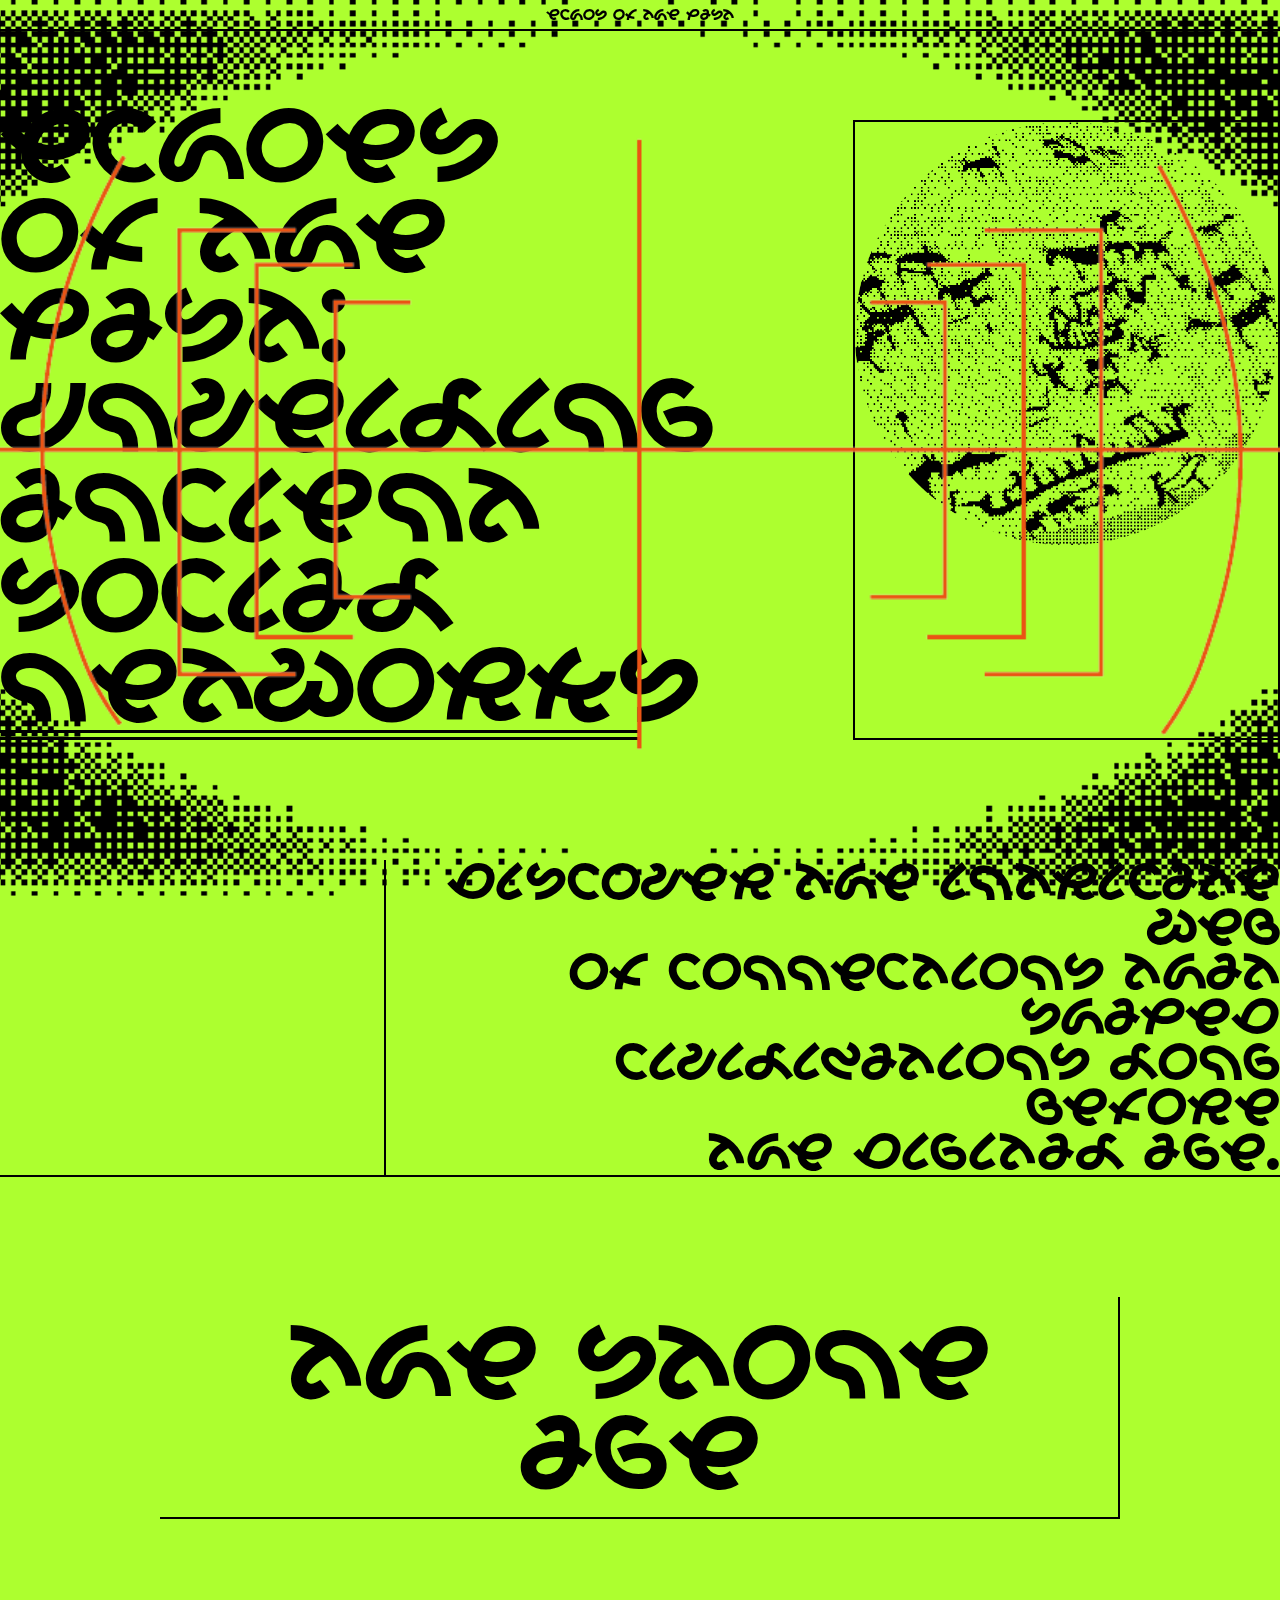
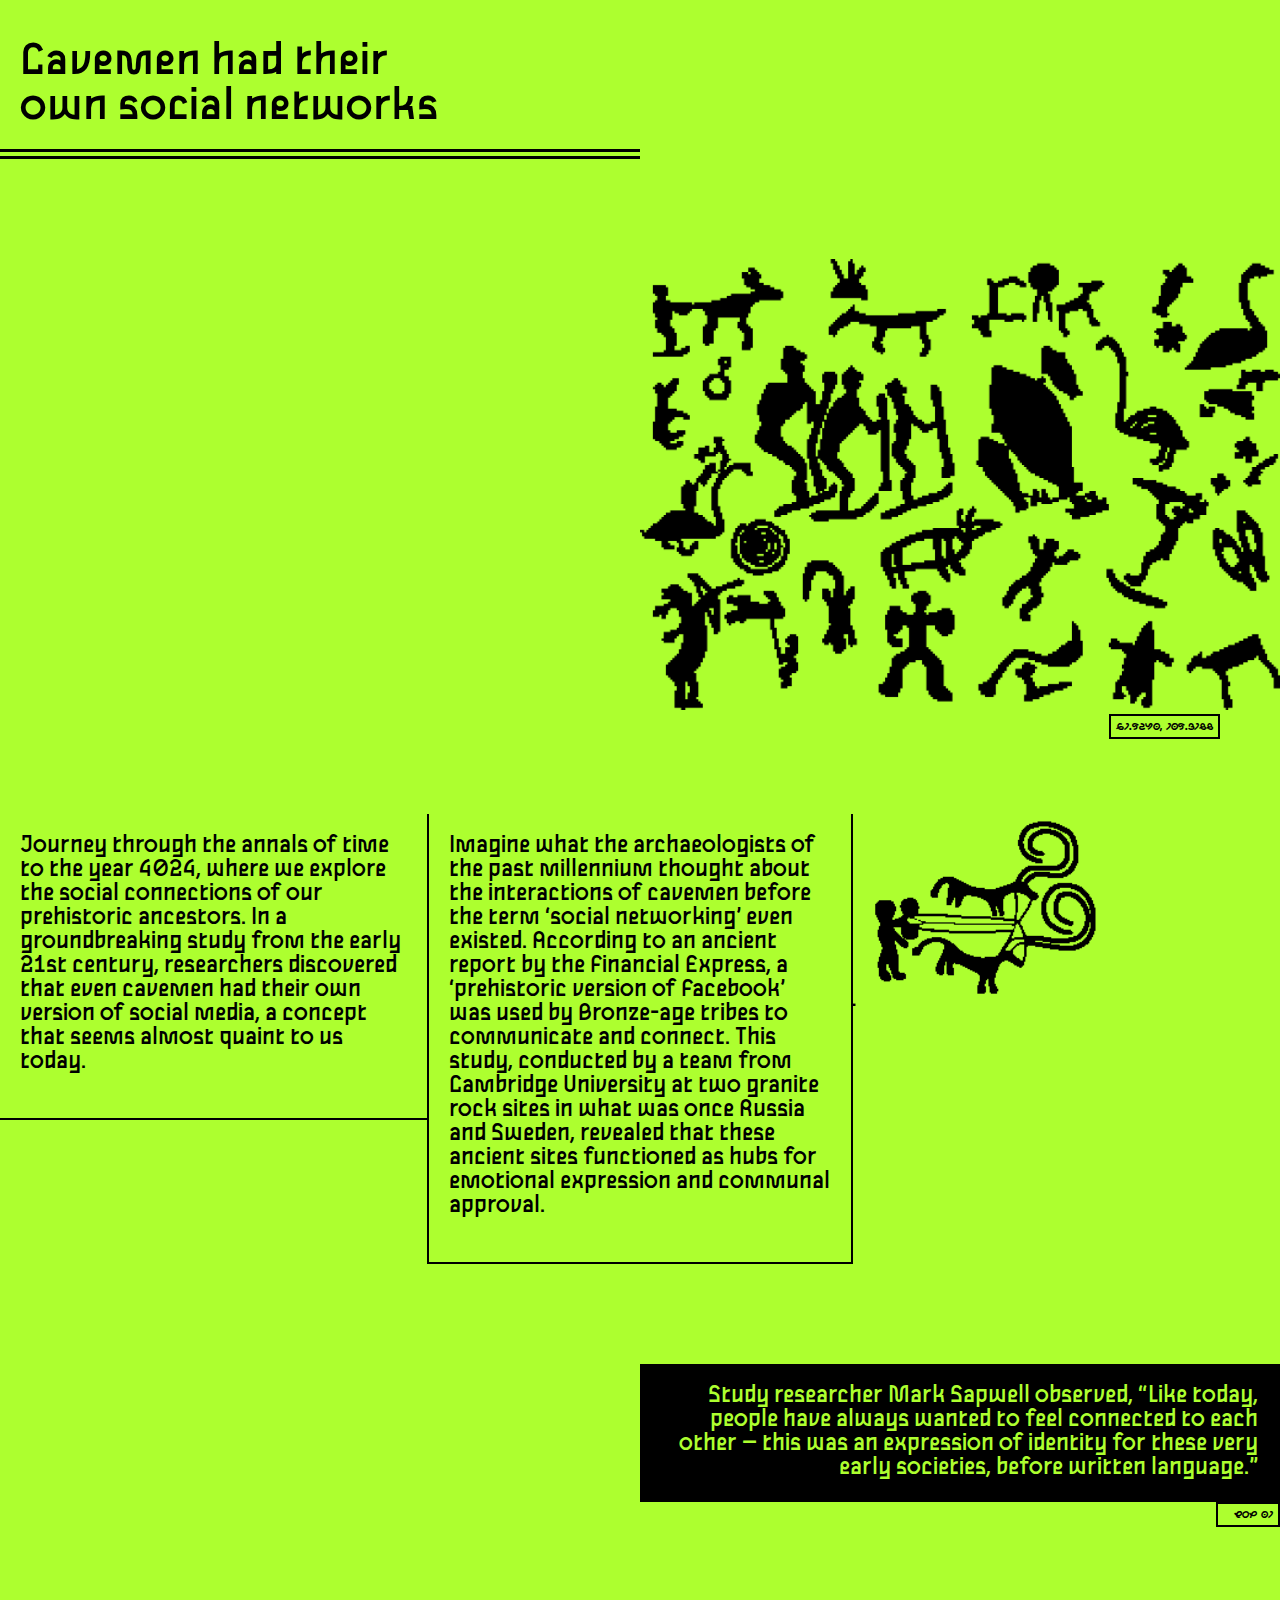
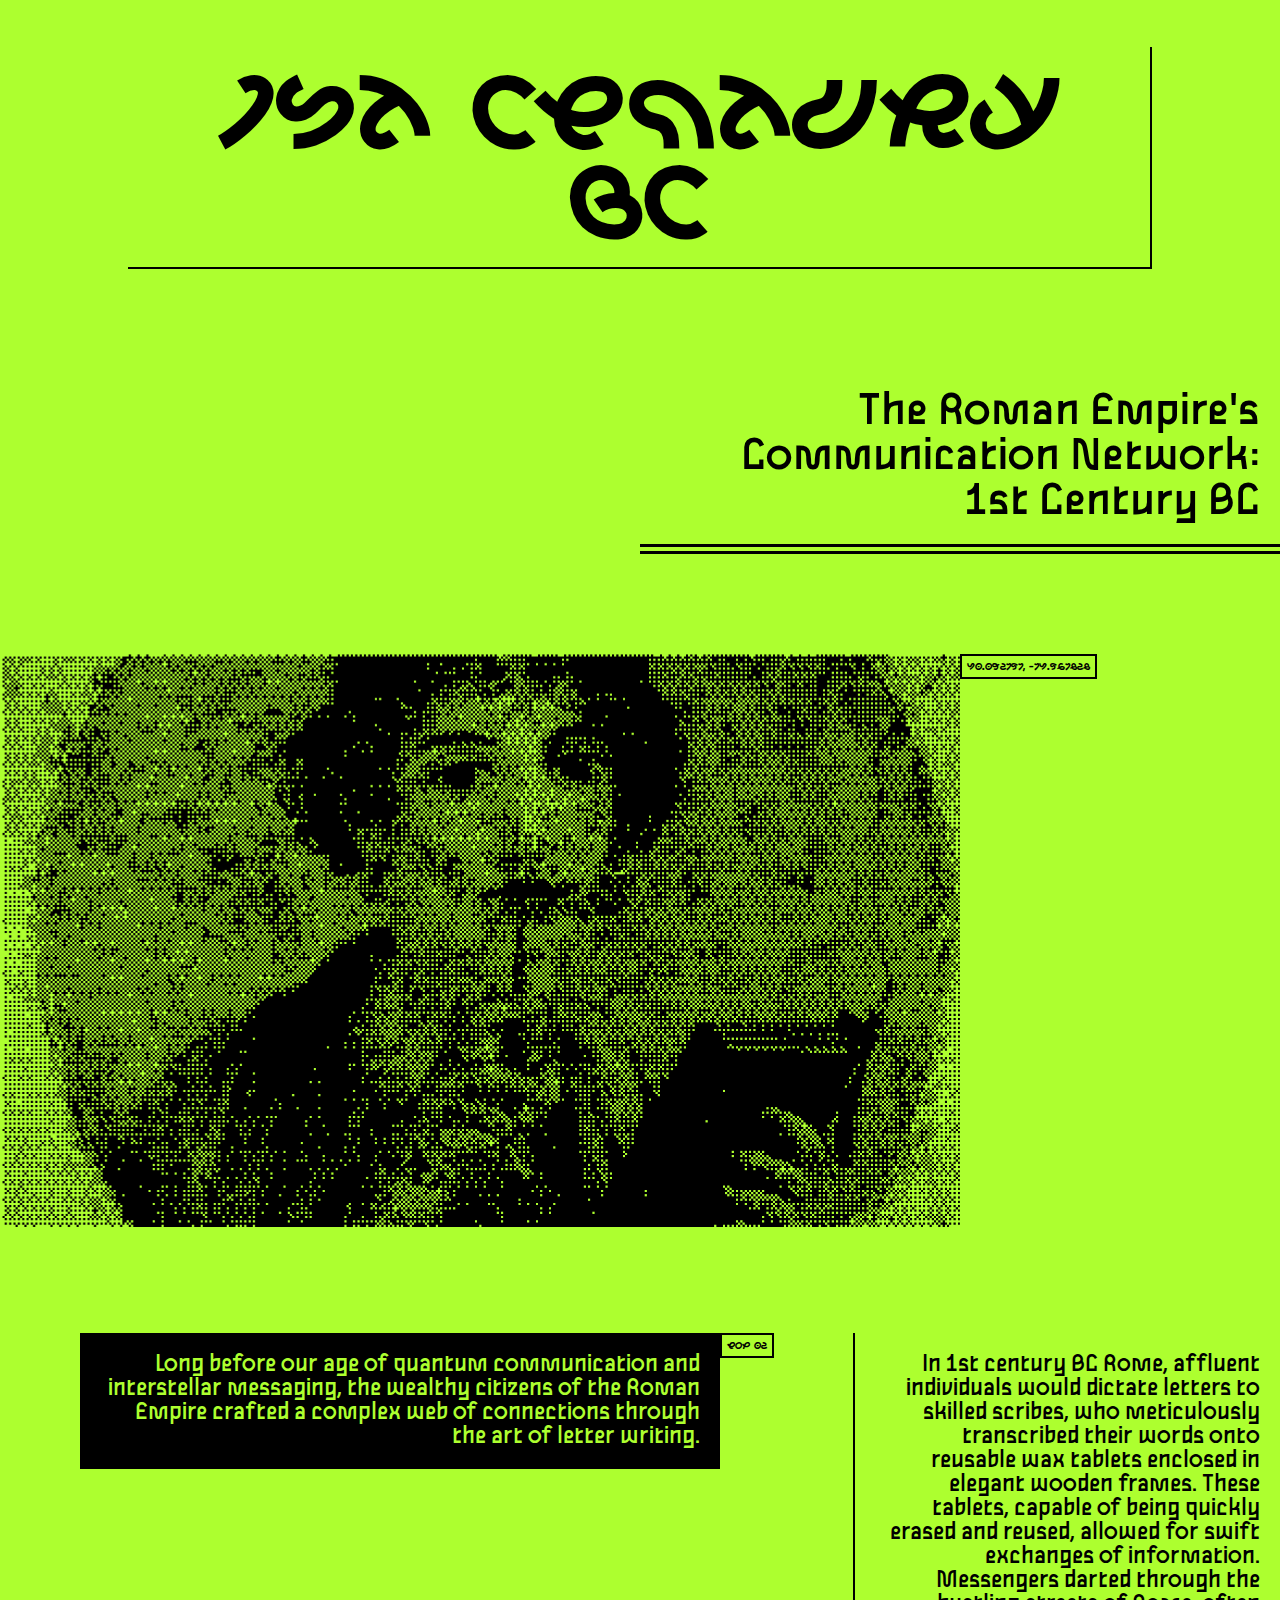
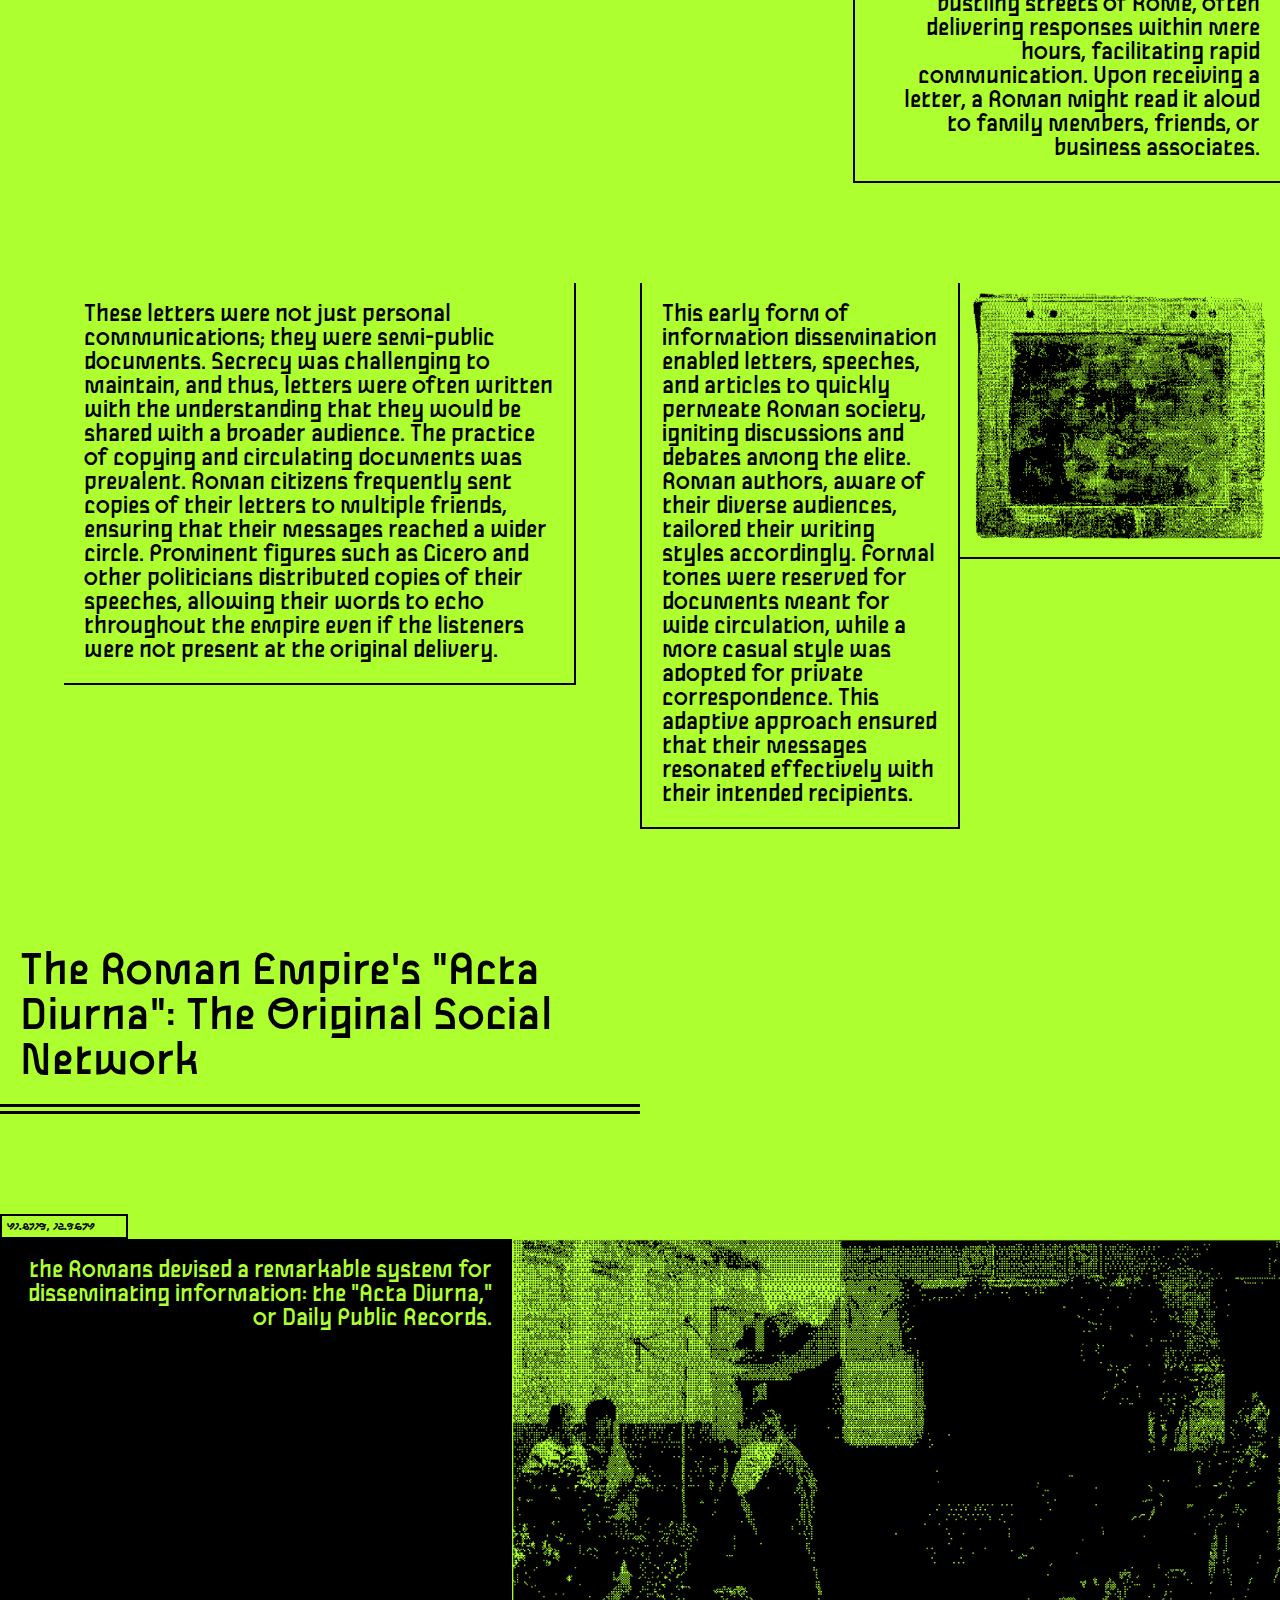
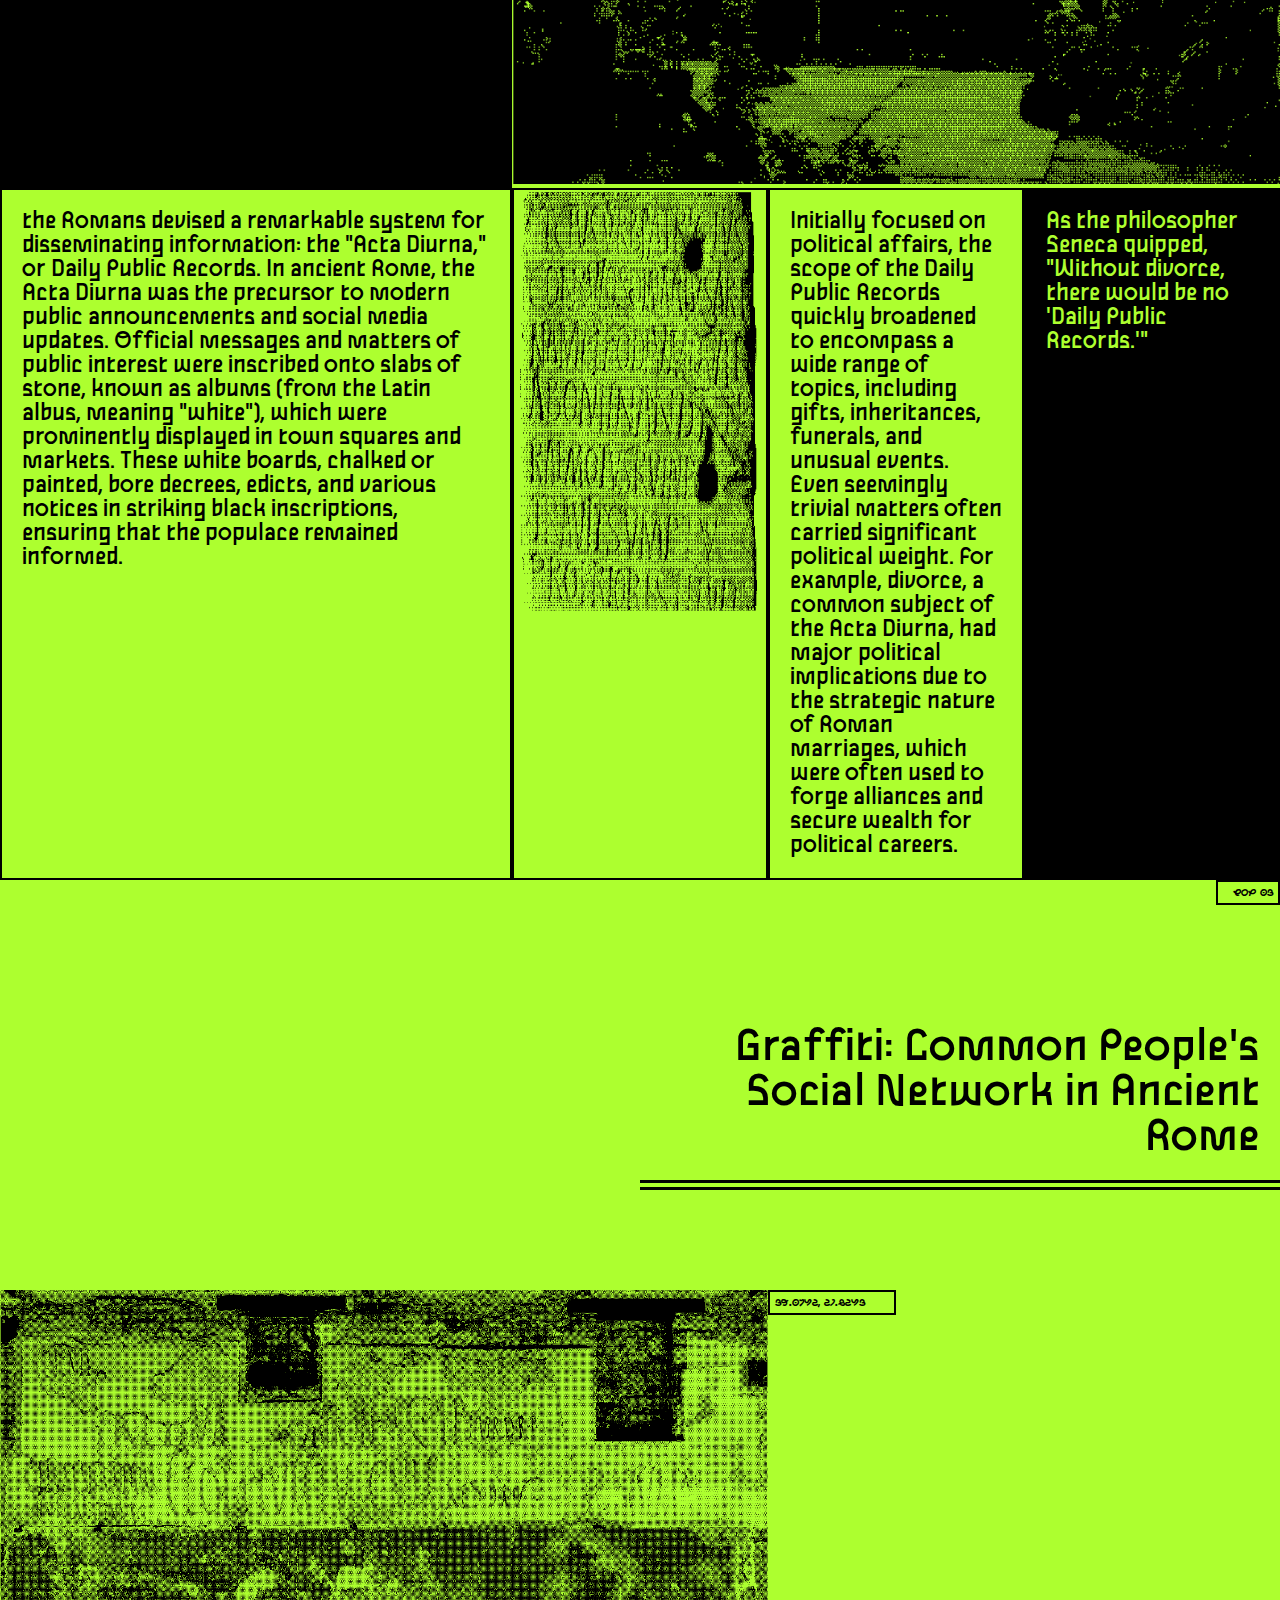
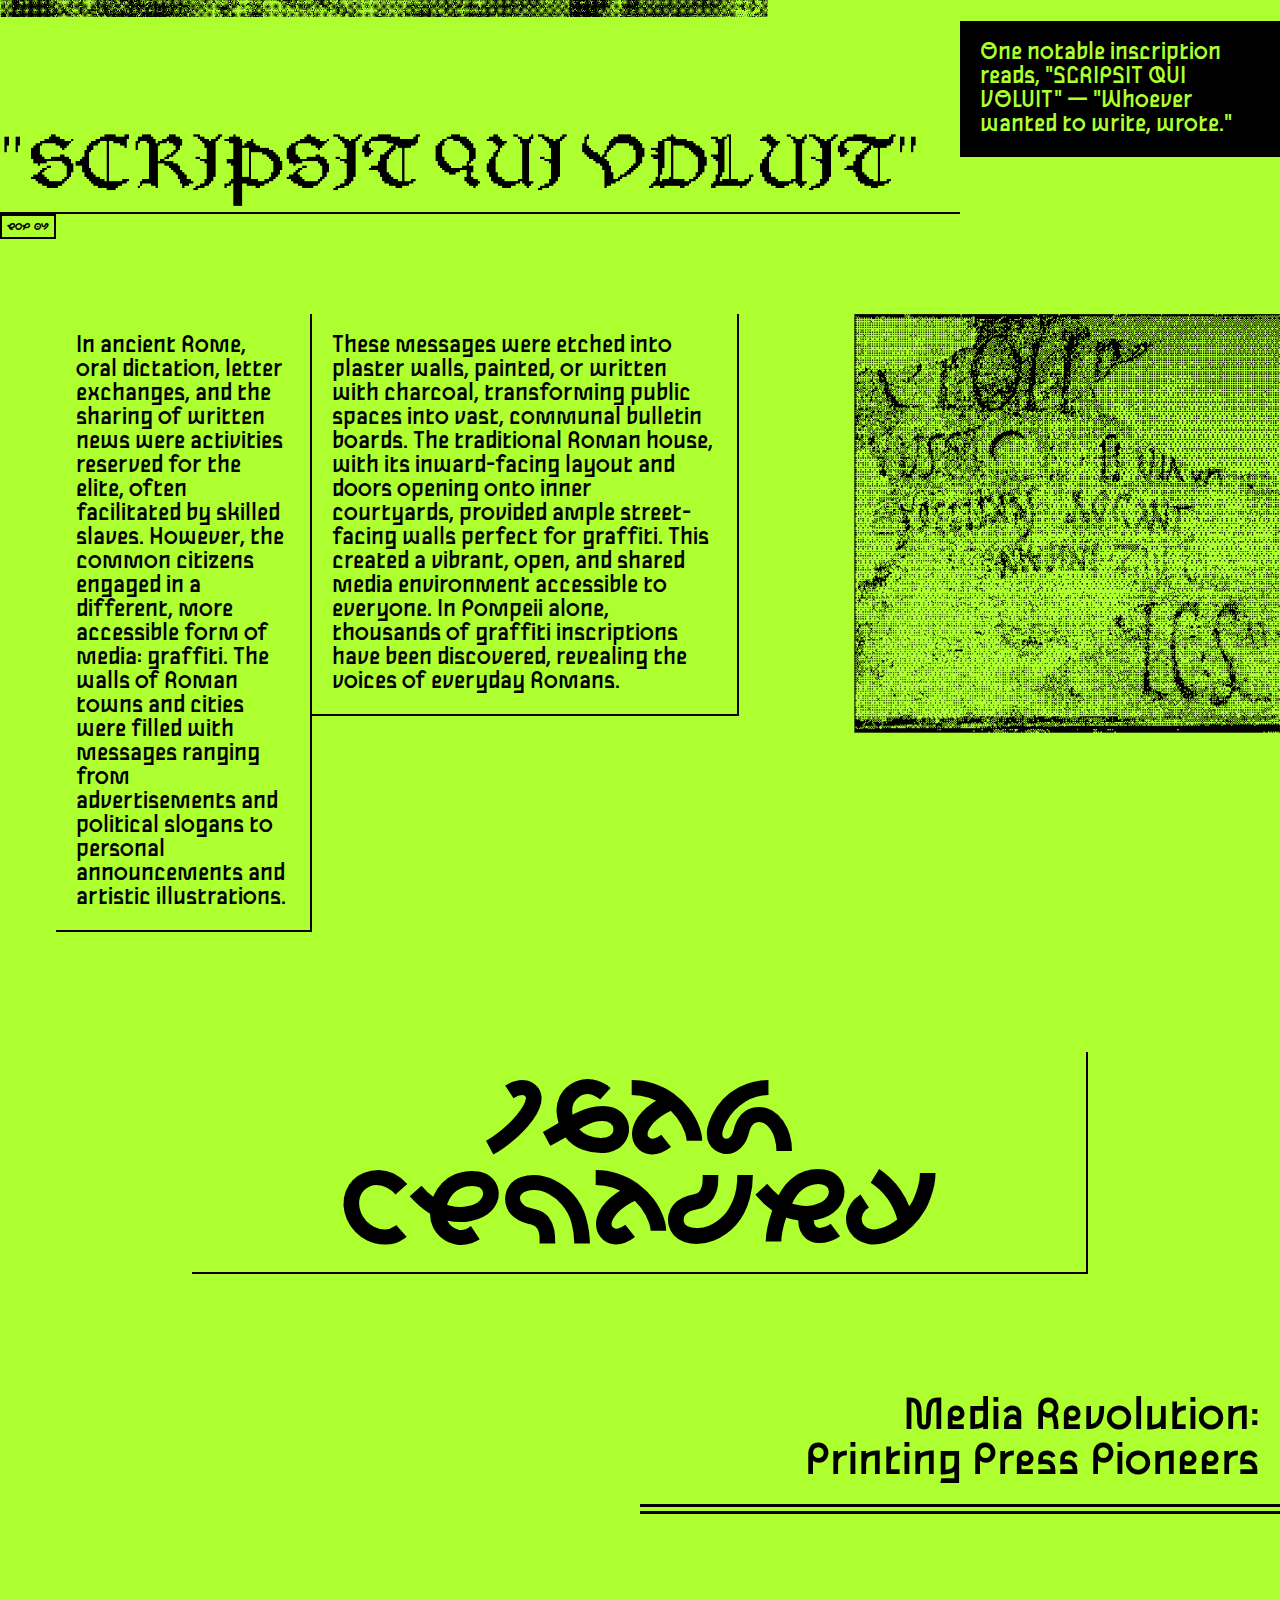
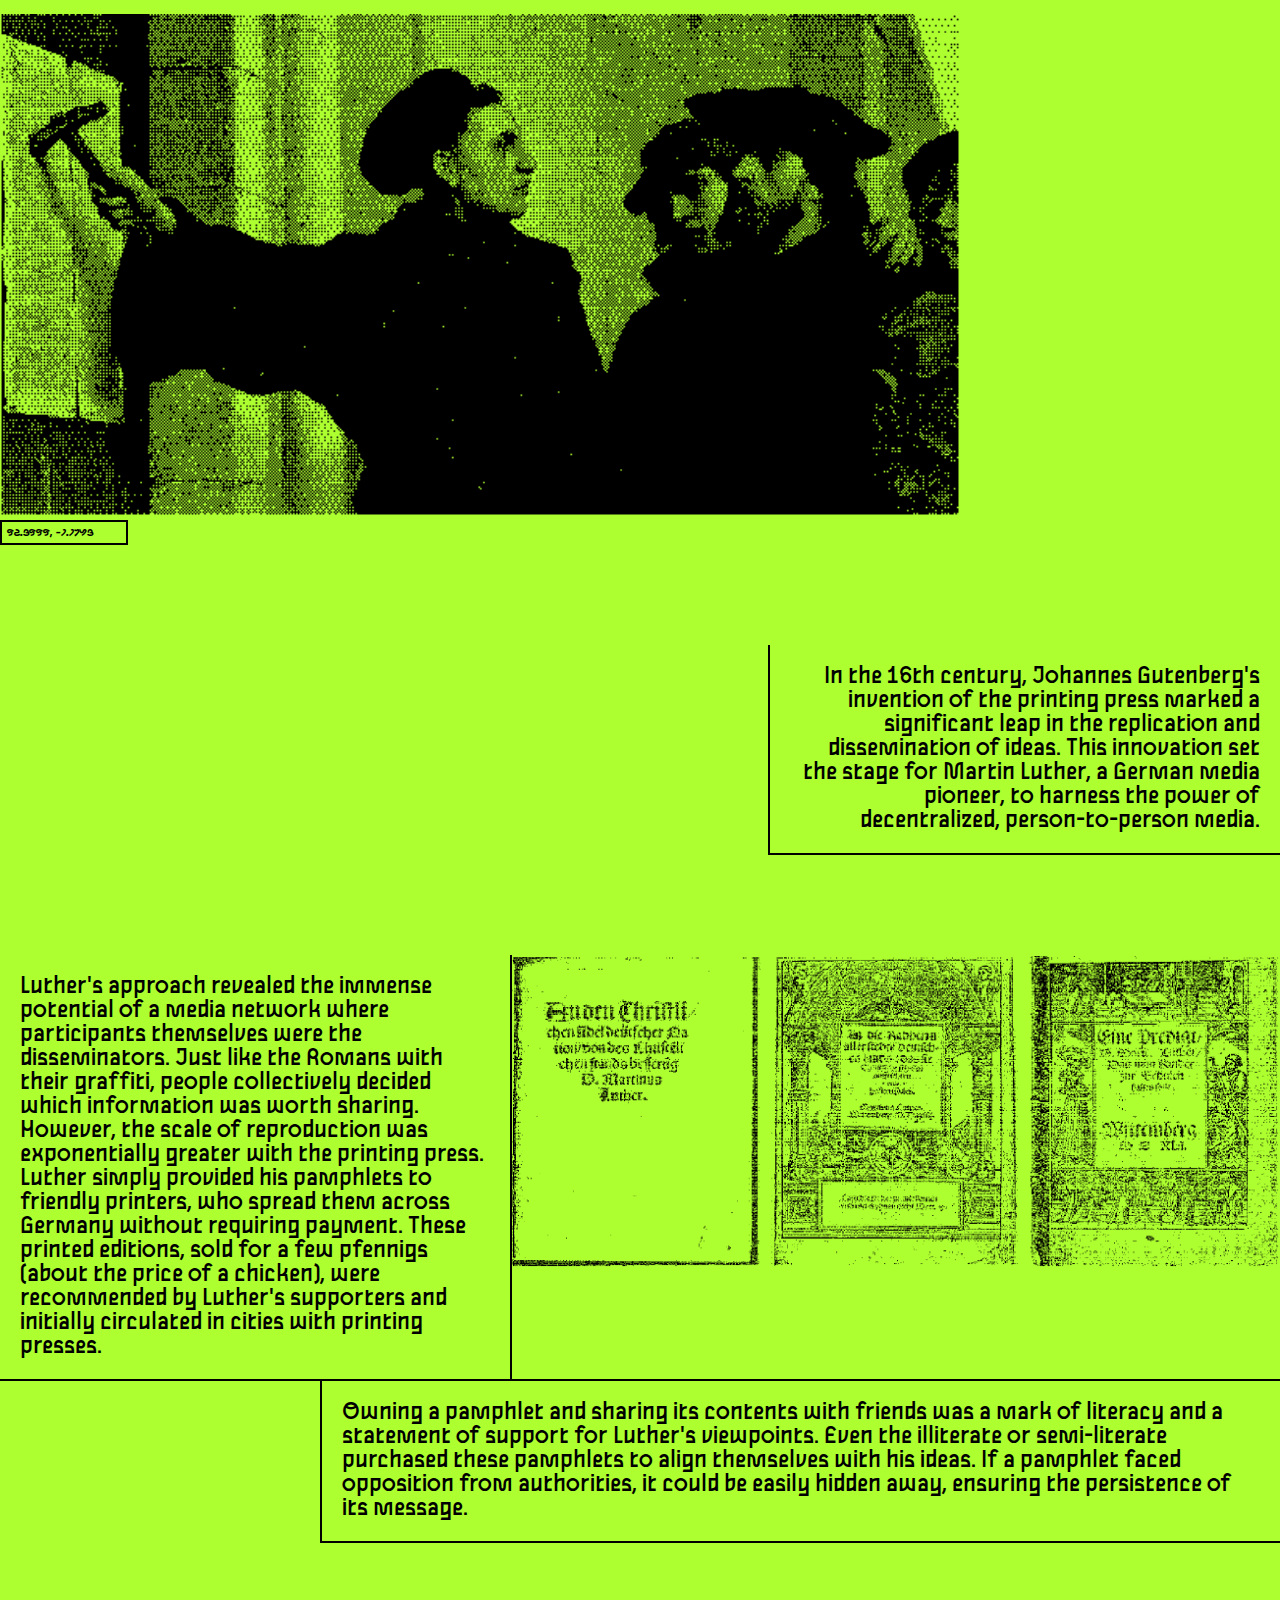
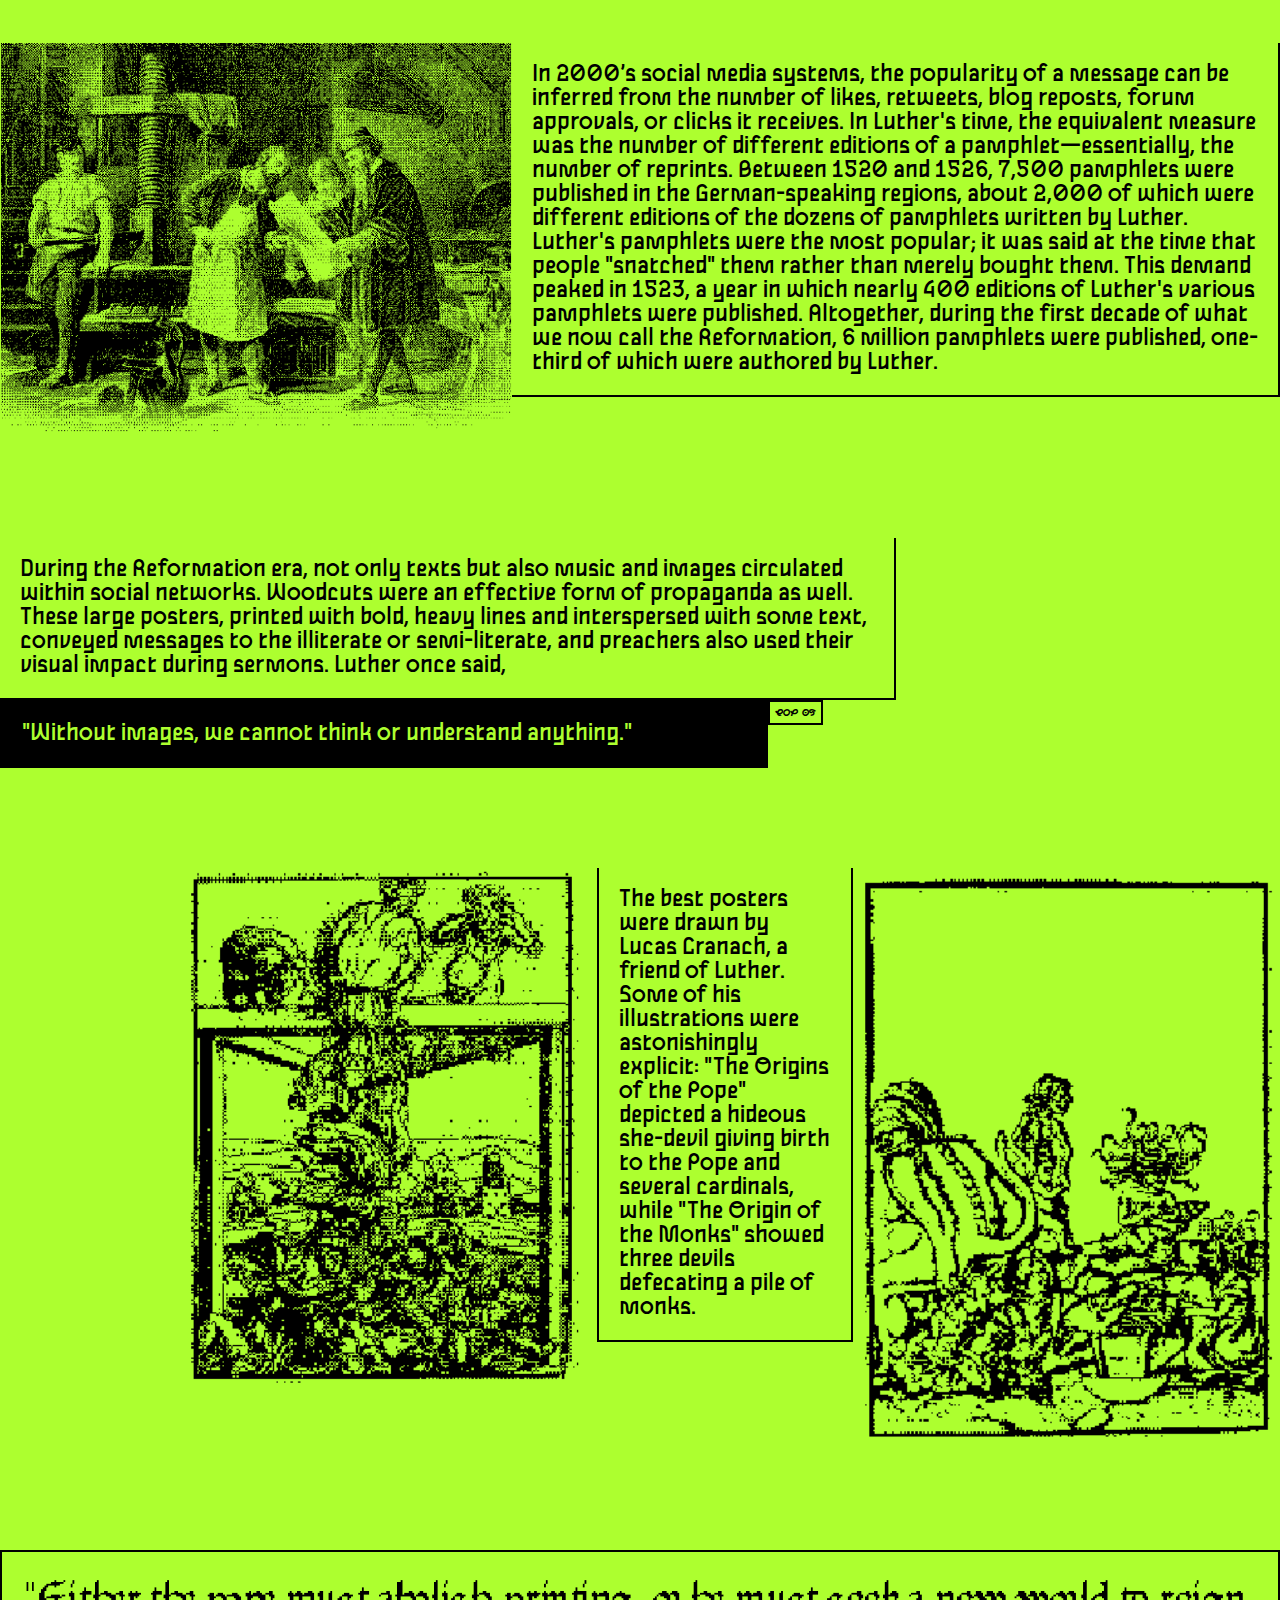
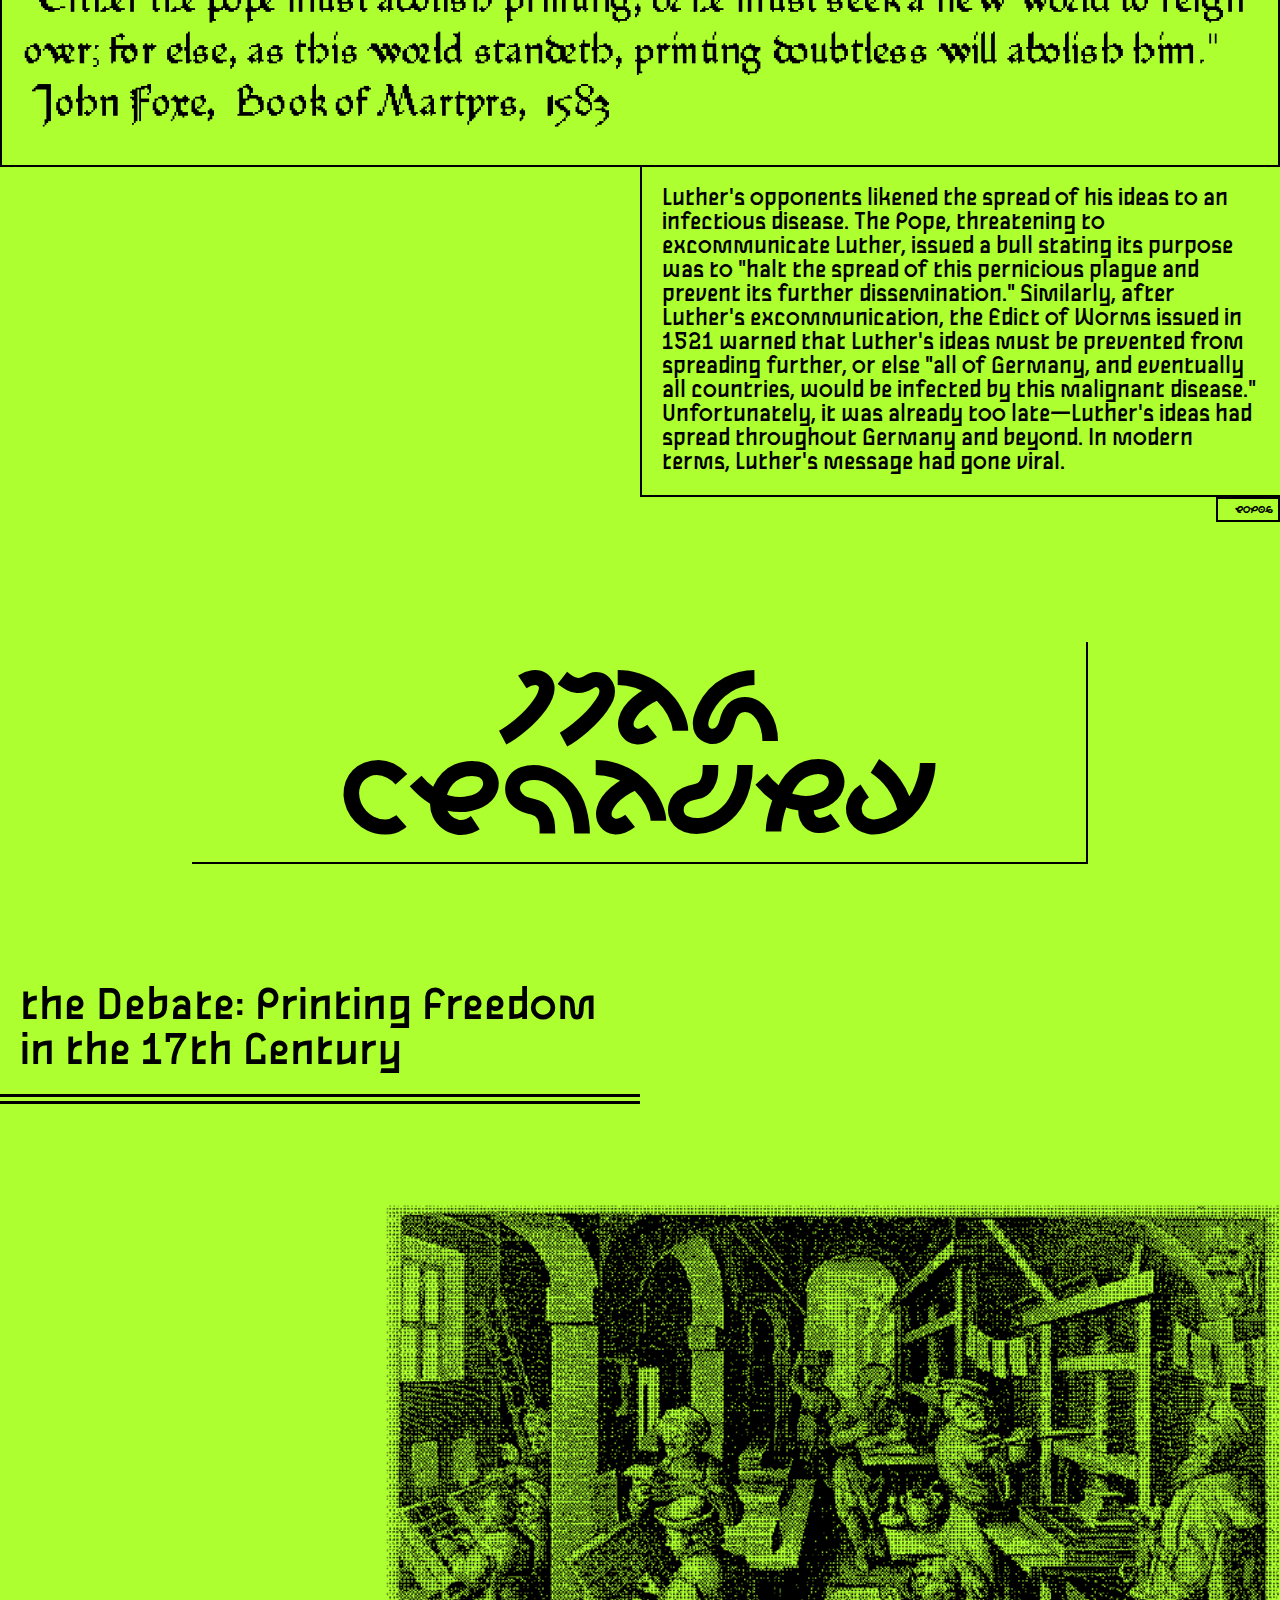
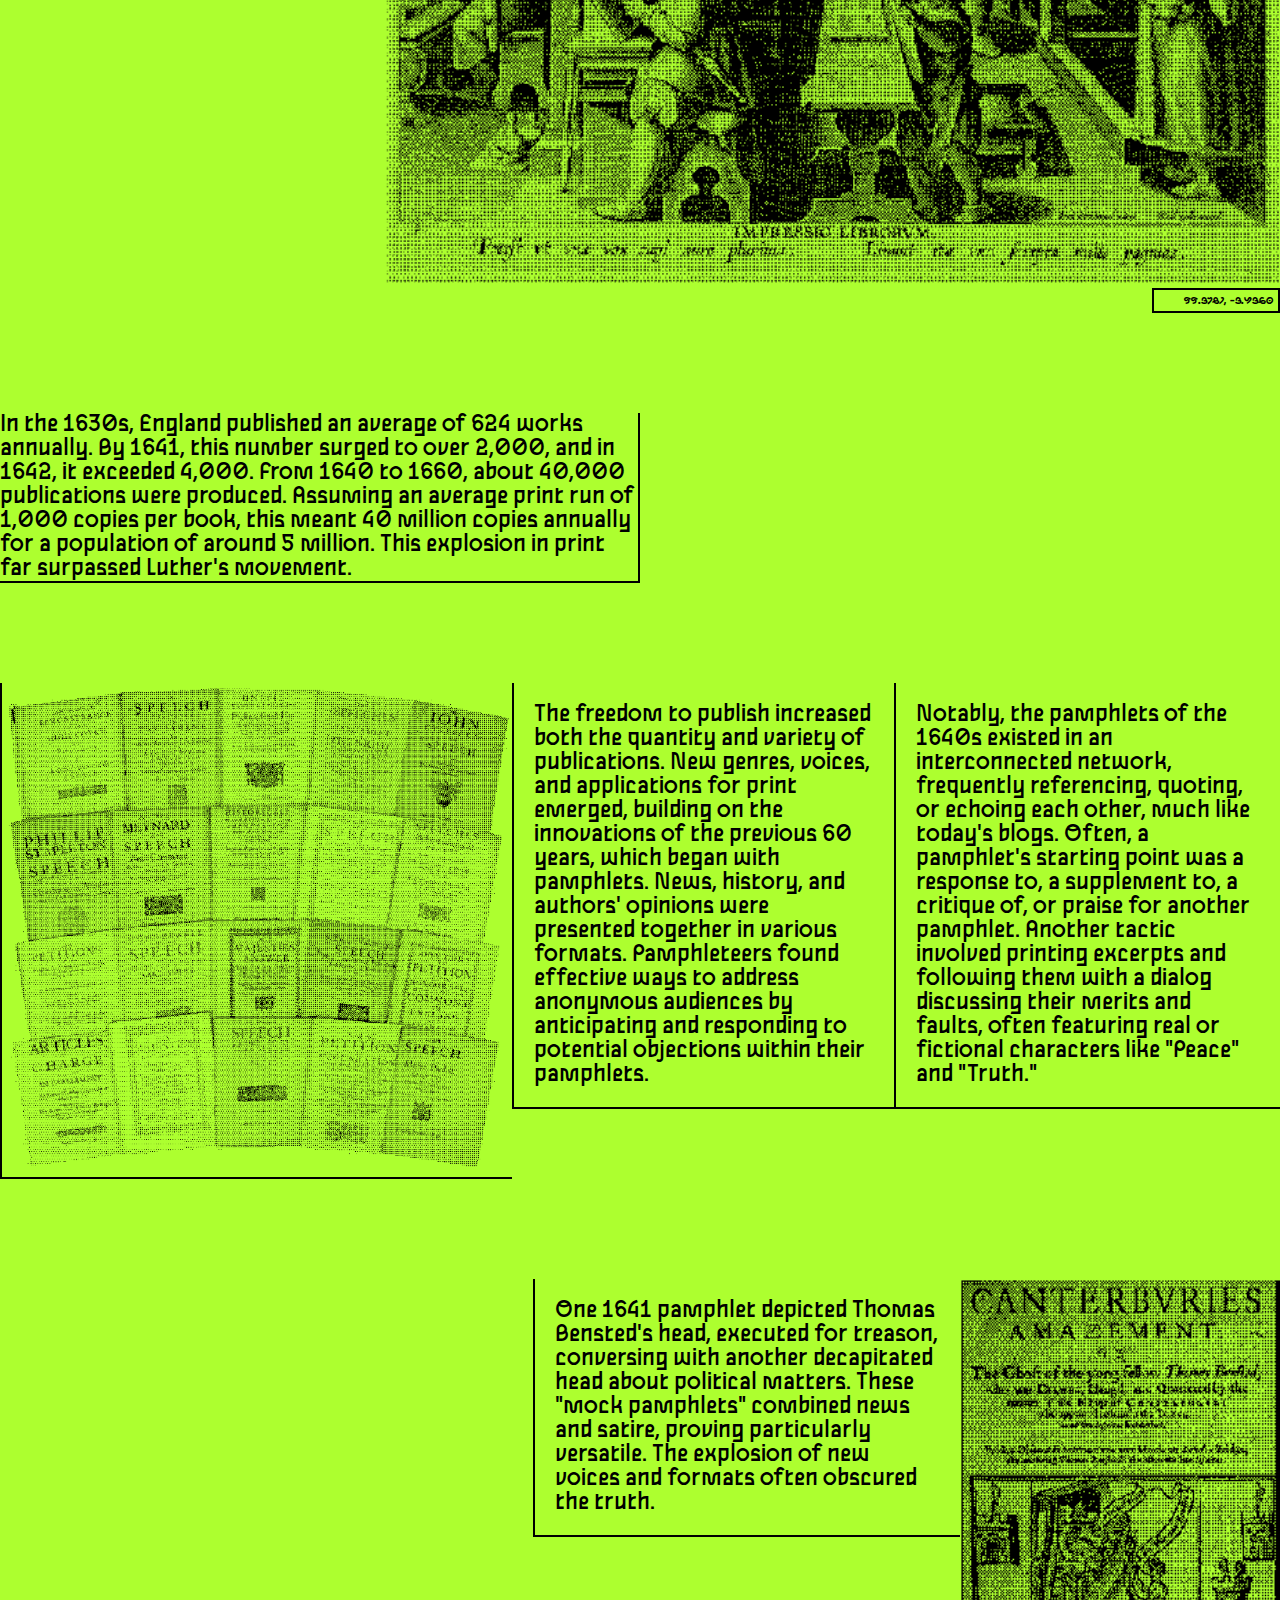
<file: EchosofthePast/index.html>
<!DOCTYPE html>
<html lang="en">
<head>
    <meta charset="UTF-8">
    <meta name="viewport" content="width=device-width, initial-scale=1.0">
    <title>Wild Web</title>
    <link rel="stylesheet" href="style.css">
</head>
<body>


   
        <div class="overlay width100 mintext B center putcenter borderbottom paddingmin">Echos of the Past</div>

        <div class="overlayfull">
            
        </div>

       

        <div class="container">
            <div class="width50 largetext B left margintop1 borderdec">
                Echoes of the Past: Unveiling Ancient Social Networks
            </div>
            <div class="width33 putright margintop2 border">
                <img src="main.png" alt="">
    
            </div>
        </div>
        
        <div class="container">
            <div class="width30 borderbottom"></div>
            <div class="width70 mediumtext B right putright margintop2 borderbottom borderleft">
                Discover the intricate web <br> of connections that shaped <br> civilizations long before <br> the digital age.
            </div>
        </div>

    
        <div class="width75 largetext center putcenter B margintop2 padding borderbottom borderright">
            the Stone Age
        </div>
        <div class="container">
            <div class="width50 mediumtext text left margintop1 borderdec padding">
                Cavemen had their <br> own social networks
            </div>
            </div>

            <div class="container">
               
                <div class="width50 putright margintop1">
                    <img src="cave.png" alt=""></div>

            </div>

            <div class="container2">
                <div class="width33 smalltext2 text left margintop1 borderbottom padding">
                    Journey through the annals of time to the year 4024, where we explore the social connections of our prehistoric ancestors. In a groundbreaking study from the early 21st century, researchers discovered that even cavemen had their own version of social media, a concept that seems almost quaint to us today. <br> <br>
                    
                </div>
                <div class="width33 smalltext2 text left margintop1 borderbottom borderright borderleft padding">
    
                    Imagine what the archaeologists of the past millennium thought about the interactions of cavemen before the term ‘social networking’ even existed.
        
        According to an ancient report by the Financial Express, a ‘prehistoric version of Facebook’ was used by Bronze-age tribes to communicate and connect. This study, conducted by a team from Cambridge University at two granite rock sites in what was once Russia and Sweden, revealed that these ancient sites functioned as hubs for emotional expression and communal approval. <br> <br>
        </div>
    
        <div class="width20 margintop1">
            <img src="cavedetail.png" alt="">
        </div>
        <div class="footnote B paddingmin border">
            61.5240, 105.3188
        </div>
        
            </div>

            <div class="container2">
                
                <div class="width50 textgreen width50 smalltext2 text right putright margintop1 borderbottom borderright padding bgblack">
                    Study researcher Mark Sapwell observed, “Like today, people have always wanted to feel connected to each other – this was an expression of identity for these very early societies, before written language.”
                </div>
            </div>
            <div class="width5 footnote B paddingmin border right putright">
                EoP 01
            </div>
            
            
            <div class="width80 largetext center putcenter B margintop2 padding borderbottom borderright">
                1st century BC
            </div>

        <div class="width50 mediumtext text right putright margintop1 borderdec padding">
            The Roman Empire's <br> Communication Network: <br> 1st Century BC
        </div>

        

        <div class="container flexstart">
            <div class="width75 margintop1">
                <img src="holdingwax.png" alt="">
            </div>
            <div class="footnote B paddingmin border margintop1">
                40.092757, -74.567828
            </div>
            <div class="width50 smalltext2 right putright text margintop1 bgblack textgreen padding">
                Long before our age of quantum communication and interstellar messaging, the wealthy citizens of the Roman Empire crafted a complex web of connections through the art of letter writing.
            </div>
            <div class="footnote B paddingmin border margintop1">
                EoP 02
            </div>
            <div class="width33 smalltext2 right putright text margintop1 borderbottom borderleft padding">
                In 1st century BC Rome, affluent individuals would dictate letters to skilled scribes, who meticulously transcribed their words onto reusable wax tablets enclosed in elegant wooden frames. These tablets, capable of being quickly erased and reused, allowed for swift exchanges of information. Messengers darted through the bustling streets of Rome, often delivering responses within mere hours, facilitating rapid communication. Upon receiving a letter, a Roman might read it aloud to family members, friends, or business associates.

            </div>
            <div class="width40 smalltext2 putright text margintop1 borderbottom borderright padding">
                These letters were not just personal communications; they were semi-public documents. Secrecy was challenging to maintain, and thus, letters were often written with the understanding that they would be shared with a broader audience. The practice of copying and circulating documents was prevalent. Roman citizens frequently sent copies of their letters to multiple friends, ensuring that their messages reached a wider circle. Prominent figures such as Cicero and other politicians distributed copies of their speeches, allowing their words to echo throughout the empire even if the listeners were not present at the original delivery.
            </div>
            <div class="width25 smalltext2 putright text margintop1 borderbottom borderright borderleft padding">
                This early form of information dissemination enabled letters, speeches, and articles to quickly permeate Roman society, igniting discussions and debates among the elite. Roman authors, aware of their diverse audiences, tailored their writing styles accordingly. Formal tones were reserved for documents meant for wide circulation, while a more casual style was adopted for private correspondence. This adaptive approach ensured that their messages resonated effectively with their intended recipients.
            </div>
            <div class="width25 margintop1 borderbottom">
                <img src="wax board.png" alt="">
            </div>
        </div>
        
        <div class="container">
            <div class="width50 mediumtext text left margintop1 borderdec padding">
                The Roman Empire's "Acta Diurna": The Original Social Network
            </div>
           
    </div>

  
<div class="footnote B paddingmin border width10 margintop1">
    41.8719, 12.5674
</div>
    <div class="container">
        <div class="width40 smalltext2 right putright text bgblack textgreen padding">
            the Romans devised a remarkable system for disseminating information: the "Acta Diurna," or Daily Public Records.
    
        </div>
        <div class="width60 putright ">
            <img src="album.png" alt="">
    </div>
    <div class="width40 smalltext2 text left border padding">
        the Romans devised a remarkable system for disseminating information: the "Acta Diurna," or Daily Public Records. In ancient Rome, the Acta Diurna was the precursor to modern public announcements and social media updates. Official messages and matters of public interest were inscribed onto slabs of stone, known as albums (from the Latin albus, meaning "white"), which were prominently displayed in town squares and markets. These white boards, chalked or painted, bore decrees, edicts, and various notices in striking black inscriptions, ensuring that the populace remained informed.
       
    </div>
    <div class="width20 putleft border">
        <img src="white.png" alt=""></div>
        <div class="width20 smalltext2 text border padding">
            Initially focused on political affairs, the scope of the Daily Public Records quickly broadened to encompass a wide range of topics, including gifts, inheritances, funerals, and unusual events. Even seemingly trivial matters often carried significant political weight. For example, divorce, a common subject of the Acta Diurna, had major political implications due to the strategic nature of Roman marriages, which were often used to forge alliances and secure wealth for political careers. 
        </div>
        <div class="width20 smalltext2 text border bgblack textgreen padding">
            As the philosopher Seneca quipped, "Without divorce, there would be no 'Daily Public Records.'"
        </div>
        

    </div>
    <div class="footnote B paddingmin border width5 right putright">
        EoP 03
    </div>


    <div class="container2">
        <div class="width50 mediumtext text right putright margintop1 borderdec padding">
            Graffiti: Common People's Social Network in Ancient Rome
        </div>
        <div class="width60 margintop1">
            <img src="graffti.png" alt="">
        </div>
        <div class="width10 footnote B border paddingmin margintop1">
            39.0742, 21.8243
        </div>
        <div class="width75 putleft margintop1 borderbottom">
            <img src="text.png" alt="">
        </div>
        
        
        <div class="width25 smalltext2 text textgreen bgblack padding">One notable inscription reads, "SCRIPSIT QUI VOLUIT" — "Whoever wanted to write, wrote."</div>
        <div class="footnote B border paddingmin">
            EoP 04
        </div>
       <div class="width20 smalltext2 text margintop1 borderbottom borderright padding">
        In ancient Rome, oral dictation, letter exchanges, and the sharing of written news were activities reserved for the elite, often facilitated by skilled slaves. However, the common citizens engaged in a different, more accessible form of media: graffiti. The walls of Roman towns and cities were filled with messages ranging from advertisements and political slogans to personal announcements and artistic illustrations.
    </div>
    <div class="width33 smalltext2 text margintop1 borderbottom borderright padding">
        These messages were etched into plaster walls, painted, or written with charcoal, transforming public spaces into vast, communal bulletin boards. The traditional Roman house, with its inward-facing layout and doors opening onto inner courtyards, provided ample street-facing walls perfect for graffiti. This created a vibrant, open, and shared media environment accessible to everyone. In Pompeii alone, thousands of graffiti inscriptions have been discovered, revealing the voices of everyday Romans. 
    </div>
    <div class="width33 margintop1 putright">
        <img src="g2.png" alt="">
    </div>
       
    </div>

    <div class="width70 largetext center putcenter B margintop2 padding borderbottom borderright">
        16th Century
    </div>

    <div class="width50 mediumtext text right putright margintop1 borderdec padding">
        Media Revolution: <br>Printing Press Pioneers
    </div>
    <div class="width75 margintop1">
        <img src="martin.png" alt="">
    </div>
    <div class="footnote B border paddingmin width10">
        52.3555, -1.1743

    </div>
    
    
        <div class="width40 smalltext2 text right putright margintop1 borderbottom borderleft padding">
            In the 16th century, Johannes Gutenberg's invention of the printing press marked a significant leap in the replication and dissemination of ideas. This innovation set the stage for Martin Luther, a German media pioneer, to harness the power of decentralized, person-to-person media.
        </div>
        <div class="container">
            <div class="width40 smalltext2 text putleft margintop1 borderbottom borderright padding">
                Luther's approach revealed the immense potential of a media network where participants themselves were the disseminators. Just like the Romans with their graffiti, people collectively decided which information was worth sharing. However, the scale of reproduction was exponentially greater with the printing press. Luther simply provided his pamphlets to friendly printers, who spread them across Germany without requiring payment. These printed editions, sold for a few pfennigs (about the price of a chicken), were recommended by Luther's supporters and initially circulated in cities with printing presses.
            </div>
            <div class="width60 margintop1 borderbottom">
                <img src="martintwo.png" alt="">
            </div>
            <div class="width75 smalltext2 text putright borderbottom borderleft padding">
                Owning a pamphlet and sharing its contents with friends was a mark of literacy and a statement of support for Luther's viewpoints. Even the illiterate or semi-literate purchased these pamphlets to align themselves with his ideas. If a pamphlet faced opposition from authorities, it could be easily hidden away, ensuring the persistence of its message.
            </div>
        </div>
        <div class="container2">
            <div class="width40 putleft margintop1">
                <img src="martinthree.png" alt="">
            </div>
            <div class="width60 smalltext2 text putright margintop1 borderbottom borderright padding ">
                In 2000’s social media systems, the popularity of a message can be inferred from the number of likes, retweets, blog reposts, forum approvals, or clicks it receives. In Luther's time, the equivalent measure was the number of different editions of a pamphlet—essentially, the number of reprints. Between 1520 and 1526, 7,500 pamphlets were published in the German-speaking regions, about 2,000 of which were different editions of the dozens of pamphlets written by Luther. Luther's pamphlets were the most popular; it was said at the time that people "snatched" them rather than merely bought them. This demand peaked in 1523, a year in which nearly 400 editions of Luther's various pamphlets were published. Altogether, during the first decade of what we now call the Reformation, 6 million pamphlets were published, one-third of which were authored by Luther.
            </div>
            
            <div class="width70 smalltext2 text putleft margintop1 borderbottom borderright padding">
                During the Reformation era, not only texts but also music and images circulated within social networks. Woodcuts were an effective form of propaganda as well. These large posters, printed with bold, heavy lines and interspersed with some text, conveyed messages to the illiterate or semi-literate, and preachers also used their visual impact during sermons. Luther once said, 
            </div>
            <div class="width60 smalltext2 text border bgblack textgreen padding ">
                "Without images, we cannot think or understand anything." 
            </div>
            <div class="footnote B border paddingmin">
                EoP 05
            </div>
            </div>
            <div class="container2">
                <div class="width33 putright margintop1">
                    <img src="monk.png" alt="">

                </div>
                <div class="width20 smalltext2 text margintop1 borderbottom borderleft borderright padding">
                    The best posters were drawn by Lucas Cranach, a friend of Luther. Some of his illustrations were astonishingly explicit: "The Origins of the Pope" depicted a hideous she-devil giving birth to the Pope and several cardinals, while "The Origin of the Monks" showed three devils defecating a pile of monks.
                </div>
                <div class="width33 margintop1">
                    <img src="pope.png" alt="">
                </div>
                <div class="wodth100 margintop1 border padding">
                    <img src="quote.png" alt="">
                </div>
                
                <div class="width50 smalltext2 text putright borderbottom borderleft padding">
                    Luther's opponents likened the spread of his ideas to an infectious disease. The Pope, threatening to excommunicate Luther, issued a bull stating its purpose was to "halt the spread of this pernicious plague and prevent its further dissemination." Similarly, after Luther's excommunication, the Edict of Worms issued in 1521 warned that Luther's ideas must be prevented from spreading further, or else "all of Germany, and eventually all countries, would be infected by this malignant disease." Unfortunately, it was already too late—Luther's ideas had spread throughout Germany and beyond. In modern terms, Luther's message had gone viral.


                </div>
                
            </div>
            <div class="footnote B paddingmin border right putright width5">
                EoP06
            </div>

            <div class="width70 largetext center putcenter B margintop2 padding borderbottom borderright">
                17th Century
            </div>   
            <div class="width50 mediumtext text margintop1 borderdec padding">
                the Debate: Printing Freedom <br>in the 17th Century
            </div>
            <div class="width70 margintop1 putright">
                <img src="printing.png" alt="">
            </div>
            <div class="footnote B border paddingmin putright right width10">
                55.3781, -3.4360
            </div>
            <div class="container2">
                
               
                <div class="width50 smalltext2 text margintop1 putleft borderright borderbottom">
                    In the 1630s, England published an average of 624 works annually. By 1641, this number surged to over 2,000, and in 1642, it exceeded 4,000. From 1640 to 1660, about 40,000 publications were produced. Assuming an average print run of 1,000 copies per book, this meant 40 million copies annually for a population of around 5 million. This explosion in print far surpassed Luther's movement.
                </div>
                
            </div>   
            <div class="container2">
                <div class="width40 margintop1 putleft borderbottom borderleft">
                    <img src="p.png" alt="">

                </div>
                <div class="width30 smalltext2 text margintop1 borderbottom borderleft borderright padding">
                    
The freedom to publish increased both the quantity and variety of publications. New genres, voices, and applications for print emerged, building on the innovations of the previous 60 years, which began with pamphlets. News, history, and authors' opinions were presented together in various formats. Pamphleteers found effective ways to address anonymous audiences by anticipating and responding to potential objections within their pamphlets. 
                </div>
                <div class="width30 smalltext2 text margintop1 borderbottom padding">
                    Notably, the pamphlets of the 1640s existed in an interconnected network, frequently referencing, quoting, or echoing each other, much like today's blogs. Often, a pamphlet's starting point was a response to, a supplement to, a critique of, or praise for another pamphlet. Another tactic involved printing excerpts and following them with a dialog discussing their merits and faults, often featuring real or fictional characters like "Peace" and "Truth." 
                </div>
                <div class="width33 smalltext2 text putright margintop1 borderbottom borderleft padding">
                    One 1641 pamphlet depicted Thomas Bensted's head, executed for treason, conversing with another decapitated head about political matters. These "mock pamphlets" combined news and satire, proving particularly versatile.  The explosion of new voices and formats often obscured the truth.






                </div>
                <div class="width25 margintop1">
                    <img src="printing2.png" alt="">
                </div>
                <div class="container2">

                    <div class="margintop1">
                        <img src="goddess.png" alt="">

                    </div>
                    <div class="width60 smalltext2 text border bgblack textgreen padding margintop1">
                        One observer noted in November 1641, "Many publications are false." Another author complained in 1642, "Every day we witness a plethora of exaggerated and sensational pamphlets that either alarm us with false alarms, or deceive us into thinking everything is safe; we are blinded by these cheap goods and cannot escape the truth's great enemy, bias, when judging things." <br> John Rushworth wrote a history of the English Civil War in 1659 to correct various inaccuracies in the news, stating, "People's imaginations are busier than their hands... Printing declarations never issued, narrating battles never fought and victories never won, spreading letters never written by the parties involved... Future generations relying on the pamphlets printed indiscriminately in our time cannot understand true history, which prompts me... to assert the truth while memories of the events are still fresh, to preserve truth and reject falsehood."
    
                    </div>
                    <div class="footnote B border paddingmin margintop1">
                        EoP 07
                    </div>
                    <div class="width40 smalltext2 text margintop1 putright borderbottom borderleft padding">
                        Not everyone saw the collapse of news regulation as negative. In fact, Parliament's 1643 attempt to restore licensing spurred John Milton's Areopagitica, a seminal defense of free speech. Milton argued that no one could fairly judge what should be published since all humans are fallible. He believed that exposing all works to public scrutiny and allowing readers to form their own judgments was far better, famously stating, "Let Truth and Falsehood grapple; who ever knew Truth put to the worse in a free and open encounter?"  The struggle for publishing freedom in 17th-century England and Milton's philosophy inspired revolutionary thought in 18th-century France and America. Mirabeau translated Areopagitica, claiming its relevance for all times and nations. In America, Benjamin Franklin echoed Milton's influence in his Apology for Printers (1731), asserting that truth would always prevail when both sides could equally present their arguments.  
                    </div>
                    <div class="width60 margintop1">
                        <img src="print3.png" alt="">

                    </div>
                    <div class="width80 smalltext2 text margintop1 putcenter center padding borderdec">
                        To modern eyes, the chaotic and confrontational media environment of the 1640s shares many similarities with 2000's blog culture on the internet. Both are interwoven networks of articles referencing and debating each other, with authors sometimes anonymous and content often unreliable but vividly opinionated. Today, with just a few clicks, we can publish or read a wide range of conflicting, unfiltered opinions online, something we take for granted as natural and essential. This freedom is rooted in the flourishing of social media thousands of years ago.
                    </div>
                    <div class="width40 putcenter margintop1">
                        <img src="end.png" alt="">
                    </div>
                </div>
                    

                </div>
            </div>
          <div class="width100 bordertop margintop2"></div>

            <div class="width50 center putcenter">
                <div class="mintext B center borderbottom borderleft paddingmin">
                    CDS3001 - Communication design studio 4 <br> Digital Publishing - World Wild Web

                </div>
                <div class="mintext B center borderbottom borderright paddingmin">
                    Echoes of the Past: Unveiling Ancient Social Networks

                </div>
                <div class="mintext B center borderbottom borderleft paddingmin">
                    Tianshu Yuan 
                    <br> Under guidance of: Uriah Gray

                </div>

                </div>
                
            
                
           
       
    
        
        
    


</body>
</html>
</file>
<file: EchosofthePast/style.css>
@font-face {
    font-family: B;
    src: url(Berzulis-PIZIUS.woff);
}

@font-face {
    font-family: text;
    src: url(Gulax-Regular.woff);
}

@font-face {
    font-family: text1;
    src: url(Anthony.woff);
}
/* reset project */

body {
    margin: 0px;
    background-color: greenyellow;
}

div {
    box-sizing: border-box;
}

img {
    width: 100%;
}

/* typography */

div.putcenter {
    margin-left: auto;
    margin-right: auto;
}

div.xltext {
    font-size: 120px;
    line-height:110px;
}
div.largetext {
    font-size: 100px;
    line-height:90px;
}

div.mediumtext {
    font-size:50px;
    line-height:45px;
}

div.smalltext2 {
    font-size: 26px;
    line-height: 24px;
}

div.smalltext {
    font-size:20px;
    line-height:18px;
}

div.mintext {
    font-size: 15px;
}

div.footnote {
    font-size: 9px;

}

div.B {
    font-family: 'B';
}

div.text {
    font-family: 'text';
}

div.mono {
    font-family: 'Courier New', Courier, monospace;
}


div.left {
    text-align: left;
}

div.right{
    text-align: right;
}

div.center {
    text-align: center;
}

div.putleft {
    margin-right: auto;
}

div.putright {
    margin-left: auto;
}

div.putdown {
    margin-top: auto;
}






/* color */

div.textblack {
    color: black;
}

div.textgreen {
    color: greenyellow;
}

div.bgwhite {
    background-color: white;
}

div.bgblack {
    background-color: black;
}

div.bggrey {
    background-color: darkgray;
}

div.bgdarkgrey {
    background-color: grey;
}
/* layout */

div.width100 {
    width: 100%;
}

div.width80 {
    width: 80%;
}

div.width75 {
    width: 75%;
}

div.width70 {
    width: 70%;
}

div.width60 {
    width: 60%;
}

div.width66 {
    width:66.66%;
}

div.width50 {
    width: 50%;

}

div.width40 {
    width: 40%;
}

div.width33 {
    width:33.33%;
}
div.width30 {
    width: 30%
}

div.width25 {
    width:25%;
}

div.width20 {
    width: 20%;
}

div.width10 {
    width: 10%;
}
div.width5 {
    width: 5%;
}

div.container {
    display: flex;
    flex-wrap: wrap;
}

div.flexstart {
    align-items: flex-start;
}

div.container2 {
    display:flex;
    flex-wrap:wrap;
    align-items:flex-start;
  }

div.borderbottom {
    border-bottom: 2px solid black;
}

div.borderright {
    border-right: 2px solid black;

}

div.borderleft {
    border-left: 2px solid black;
}
div.bordertop {
    border-top: 2px solid black;
}
div.borderdec {
   border-bottom: 10px double black;
   
}

div.border{
    border: 2px solid black;
}

div.borderthick {
    border: 10px solid black;
}

div.padding {
    padding: 20px;
}

div.paddingmin {
    padding: 5px;
}

div.margintop1 {
    margin-top: 100px;
}

div.margintop2 {
    margin-top: 120px;
}

div.marginbottom {
    margin-bottom: 120px;
}

div.marginright {
    margin-right: 30px;
}

div.marginleft {
    margin-left: 30px;
}

div.marginleftcenter {
    margin-left: 10%;
}
div.marginrightcenter {
    margin-right: 10%;
}

div.overlay {
    position: fixed;
}

div.overlaybottom {
    position: fixed;
    bottom: 10px;
    right: 0px;
}

div.overlayfull {
    position: fixed;
    width: 100%;
    height: 100%;
    background-image: url(test5.png);
    background-repeat: no-repeat;
    background-size: cover;
    background-position:center;
    opacity: 100%;
    pointer-events: none;
}

div.width50px {
    width: 50px;
}
</file>
